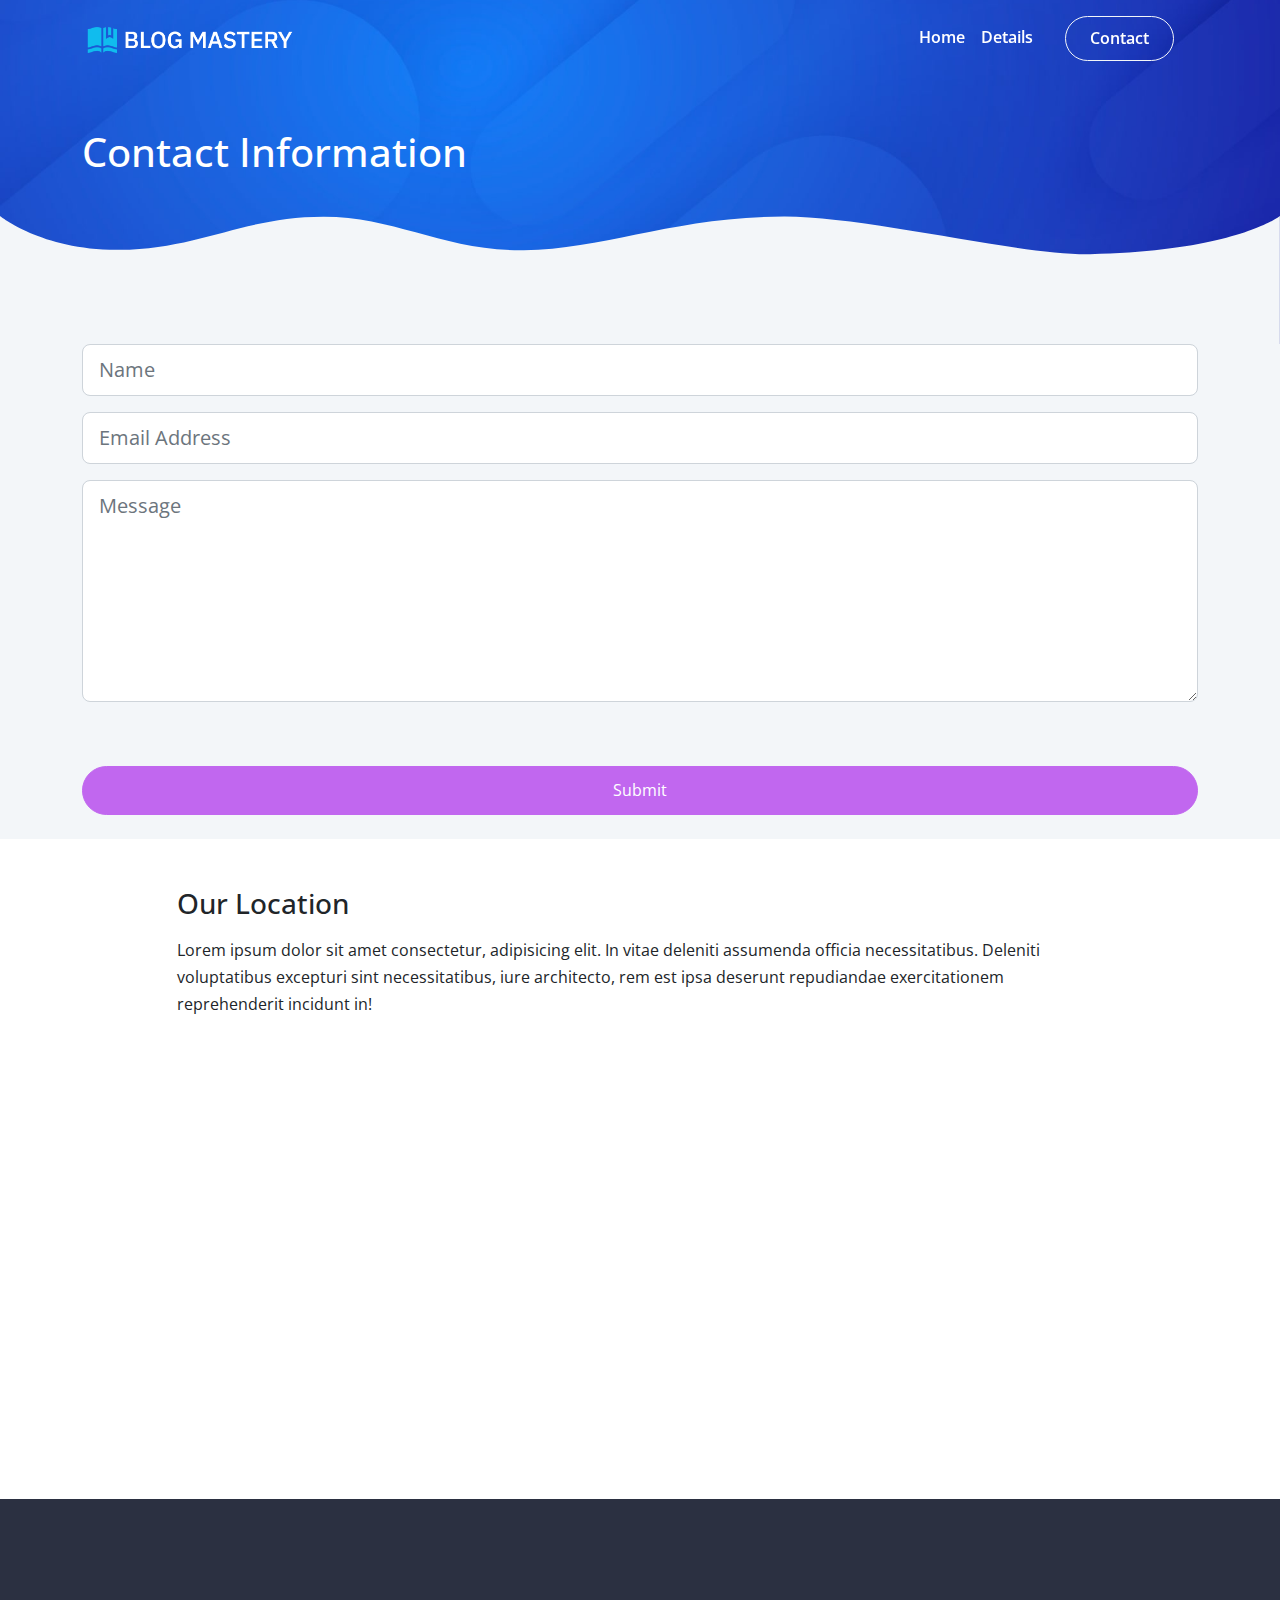
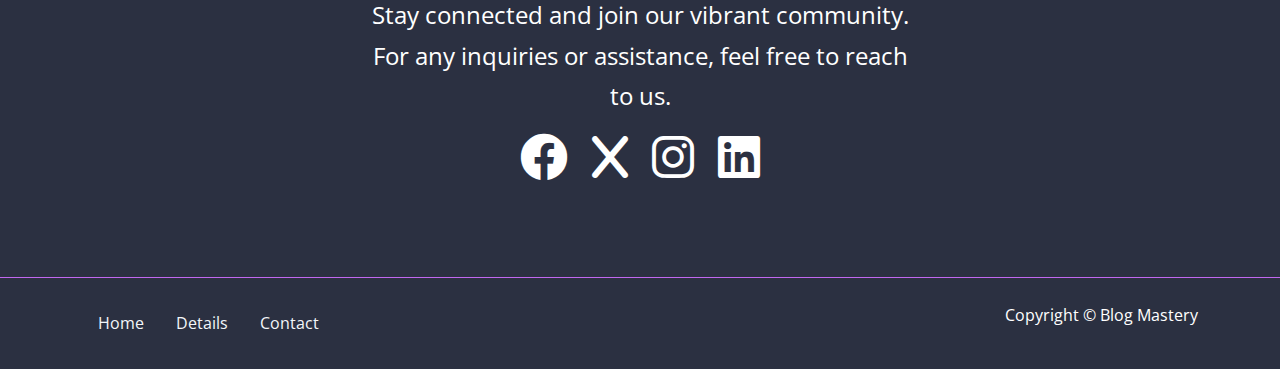
<file: contact.html>
<!DOCTYPE html>
<html lang="en">
  <head>
    <meta charset="UTF-8" />
    <meta http-equiv="X-UA-Compatible" content="IE=edge" />
    <meta name="viewport" content="width=device-width, initial-scale=1.0" />
    <link
      href="https://fonts.googleapis.com/css2?family=Open+Sans:ital,wght@0,400;0,600;0,700;1,400&display=swap"
      rel="stylesheet"
    />
    <link rel="stylesheet" href="css/font-awesome.css" />
    <link rel="stylesheet" href="css/bootstrap.css" />
    <link rel="stylesheet" href="css/styles.css" />
    <link rel="icon" href="images/favicon.png" />
    <title>Free E-Book | Start Your Own Blog</title>
  </head>
  <body>
    <!-- Navigation -->
    <nav class="navbar navbar-expand-lg fixed-top navbar-dark">
      <div class="container">
        <a href="index.html" class="navbar-brand">
          <img src="images/logo.png" alt="Logo" width="225" />
        </a>
        <button
          class="navbar-toggler"
          type="button"
          data-bs-toggle="collapse"
          data-bs-target="#navbarNavDropdown"
          title="Toggle navigation"
        >
          <span class="navbar-toggler-icon"></span>
        </button>
        <div class="collapse navbar-collapse" id="navbarNavDropdown">
          <ul class="navbar-nav ms-auto">
            <li class="nav-item">
              <a href="index.html" class="nav-link fw-semibold">Home</a>
            </li>
            <li class="nav-item">
              <a href="#details.html" class="nav-link fw-semibold">Details</a>
            </li>
            <li class="nav-item">
              <a
                href="contact.html"
                class="nav-link btn btn-outline-light fw-semibold px-4 mx-4"
                >Contact</a
              >
            </li>
          </ul>
        </div>
      </div>
    </nav>

    <!-- Header -->
    <header class="header">
      <!-- Hero -->
      <div class="hero text-white pt-7 pb-4">
        <div class="container-xl">
          <div class="row">
            <div class="col-12">
                <h1>Contact Information</h1>
            </div>
          </div>
        </div>
      </div>
      <svg
      class="frame-decoration"
      data-name="Layer 2"
      xmlns="http://www.w3.org/2000/svg"
      preserveAspectRatio="none"
      viewBox="0 0 1920 192.275"
    >
      <defs>
        <style>
          .cls-1 {
            fill: #f3f6f9;
          }
        </style>
      </defs>
      <title>frame-decoration</title>
      <path
        class="cls-1"
        d="M0,158.755s63.9,52.163,179.472,50.736c121.494-1.5,185.839-49.738,305.984-49.733,109.21,0,181.491,51.733,300.537,50.233,123.941-1.562,225.214-50.126,390.43-50.374,123.821-.185,353.982,58.374,458.976,56.373,217.907-4.153,284.6-57.236,284.6-57.236V351.03H0V158.755Z"
        transform="translate(0 -158.755)"
      />
    </svg>
    </header>

    <!-- Contact Form -->
    <section class=" contact bg-light pb-4">
      <div class="container">
        <div class="row">
          <div class="col-12">
            <form action="https://formspree.io/f/xpzvlnwj" method="POST">
              <div class="mb-3">
                <input type="text" class="form-control form-control-lg" name="name" placeholder="Name" />
              </div>
              <div class="mb-3">
                <input type="email" class="form-control form-control-lg" name="email" placeholder="Email Address" />
              </div>
              <div class="mb-3">
                <textarea class="form-control form-control-lg" name="message" placeholder="Message" rows="6"></textarea>
              </div>
              <div class="d-grid">
                <button type="submit" class="btn btn-primary text-white mt-5">Submit</button>
              </div>
            </form>
          </div>
        </div>
      </div>
    </section>

    <!-- Map -->
    <section class="location my-5">
      <div class="container">
        <div class="row">
          <div class="col-10 offset-1">
            <h3>Our Location</h3>
            <p class="mb-4">Lorem ipsum dolor sit amet consectetur, adipisicing elit. In vitae deleniti assumenda officia necessitatibus. Deleniti voluptatibus excepturi sint necessitatibus, iure architecto, rem est ipsa deserunt repudiandae exercitationem reprehenderit incidunt in!</p>
            <div class="map">
              <iframe src="https://www.google.com/maps/embed?pb=!1m18!1m12!1m3!1d1241.5303553091994!2d-0.14076024298621118!3d51.51210217963597!2m3!1f0!2f0!3f0!3m2!1i1024!2i768!4f13.1!3m3!1m2!1s0x487604d502268421%3A0x6a7d62889992f993!2sRegent+St%2C+Soho%2C+London+W1B+5TH%2C+UK!5e0!3m2!1sen!2sro!4v1476174541049" allowfullscreen></iframe>
            </div>
          </div>
        </div>
      </div>
    </section>

    

<!-- Social -->
<section class="social text-bg-dark py-6 overflow-hidden">
  <div class="container">
    <div class="row">
      <div class="col-md-6 offset-md-3 text-center fs-4">
        <p>Stay connected and join our vibrant community. For any inquiries or assistance, feel free to reach to us.</p>
        <div class="social-icons d-flex justify-content-center gap-4">
          <i class="fab fa-facebook fa-2x"></i>
          <i class="fab fa-x fa-2x"></i>
          <i class="fab fa-instagram fa-2x"></i>
          <i class="fab fa-linkedin fa-2x"></i>
        </div>
      </div>
    </div>
  </div>
</section>

<!-- Footer -->
<footer class="border-top border-primary bg-dark text-white py-4">
  <div class="container">
    <div class="row">
      <div class="col-md-8">
        <ul class="nav">
          <li class="nav-item">
            <a href="index.html" class="nav-link link-light">Home</a>
          </li>
          <li class="nav-item">
            <a href="#details" class="nav-link link-light">Details</a>
          </li>
          <li class="nav-item">
            <a href="contact.html" class="nav-link link-light">Contact</a>
          </li>
        </ul>
      </div>
      <div class="col-md-4">
        <p class="text-end d-none d-md-block">Copyright &copy; Blog Mastery</p>
      </div>
    </div>
  </div>
</footer>





    <script src="js/bootstrap.bundle.min.js"></script>
    <script src="js/script.js"></script>
  </body>
</html>

</html>
</file>
<file: css/styles.css>
.navbar .btn-outline-light:hover {
  color: var(--bs-dark);
}

.navbar {
  transition: all 0.5s ease-in-out;
}

.navbar-sticky {
  opacity: 0.8;
  box-shadow: 0 0 10px rgba(0, 0, 0, 0.5);
}

.header {
  background: url(../images/header-background.jpg) center center no-repeat;
  background-size: cover;
}

.modal-dialog {
  max-width: 1040px;
}

.download {
  background: url(../images/download-background.jpg) center center no-repeat;
}

.map iframe {
  left: 0;
  top: 0;
  height: 400px;
  width: 100%;
  border: none;
}

@media (max-width: 1000px) {
  .hero .image-container {
    display: flex;
    justify-content: center;
  }
  .hero .text-container {
    text-align: center;
  }
}
</file>
